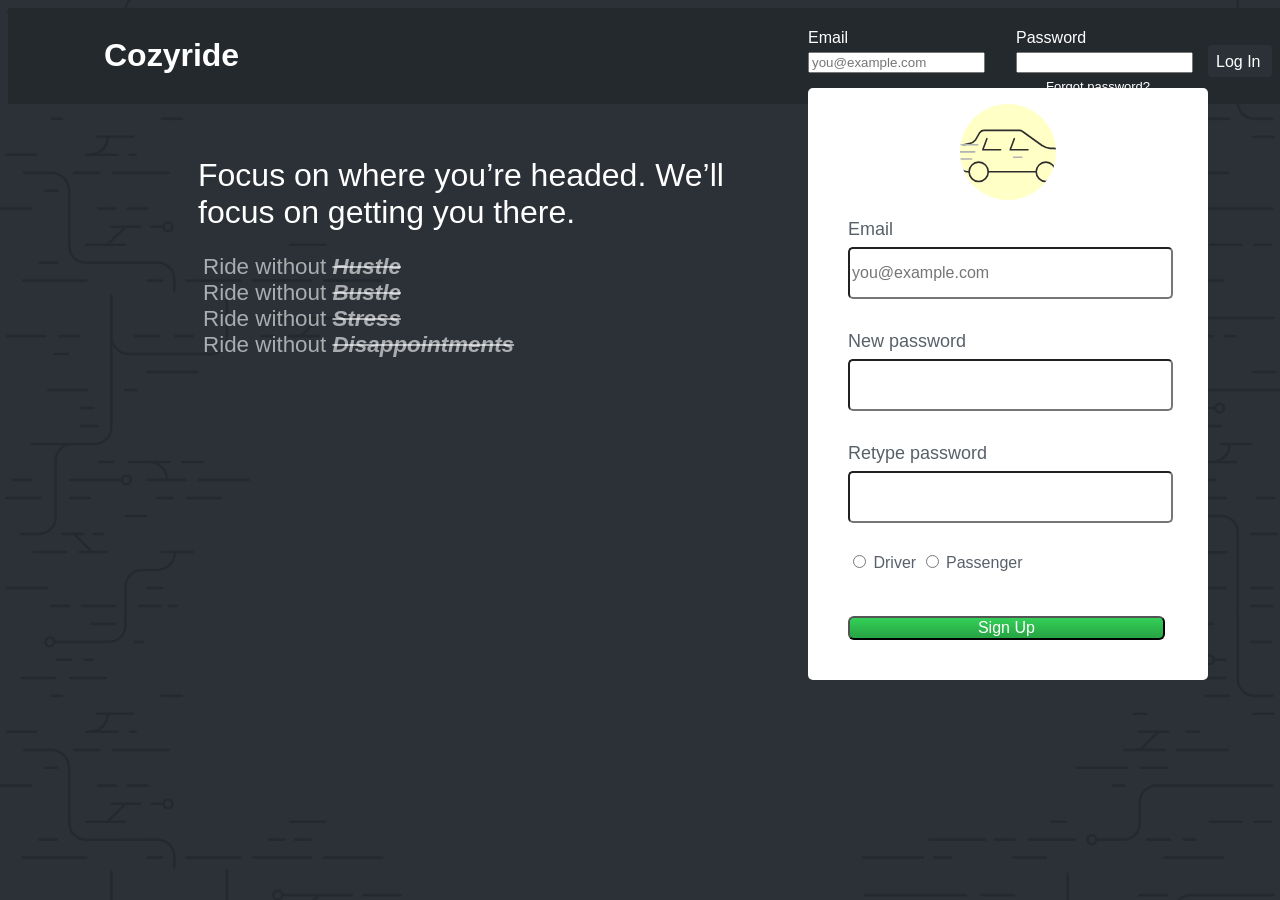
<file: index.html>
<!DOCTYPE html>
<html>
<head>
	<link rel="stylesheet" type="text/css" href="UI/styles.css">
	<title>CozyRide</title>
</head>
<body>
  <div id="cust-header"></div>

  <div id="cust-logo">
    <h1>Cozyride</h1>
  </div>

  <div id="cust-login">
    <form>
      <div id="email-div">
    <label class="cust-lab">Email</label>
    <input class="cust-text" type="text" placeholder="you@example.com" name="">
      </div>
     
      <div id="pass-div">
    <label class="cust-lab">Password</label>
    <input type="password"  name="">
      </div>

          <a href="UI/rider.html">
      <div id="sub-btn-div">
            
        <label>Log In</label>
    <input type="submit" name="" style="visibility: hidden;">

      </div>
          </a>
    </form>
    <div id="forgot-div">
      <p>Forgot password?</p>
    </div>
  </div>

  <div class="home-content"> 
    <h1>Focus on where you’re headed. We’ll focus on getting you there.</h1>

    <p>
       Ride without <span  class="my-words">Hustle</span>           <br>
         Ride without <span  class="my-words">Bustle</span>   

       <br>

       Ride without <span class="my-words">Stress</span> 
       <br>

       Ride without <span class="my-words">Disappointments</span> 

      
  </div>

  <div id="signup-div">
    <form action="UI/client.html">
    <div id="signup-pic"></div>

    <div id="signup-email-div">
      <label class="lab">Email</label>
      <input type="text" name="" placeholder="you@example.com" class="mytext">
    </div>
    <div id="signup-pass-div">
      <label class="lab">New password</label>
      <input type="password" name=""  class="mytext">
    </div>
    <div id="signup-pass-sec-div">
      <label class="lab">Retype password</label>
      <input type="password" name=""  class="mytext">
    </div>
    <div id="signup-role">

      <input type="radio" name="role">
      <label>Driver</label>
      <input type="radio" name="role">
      <label>Passenger</label>
    </div>
      
    <div id="signup-btn">
    <a href="UI/client.html">
      <button type="submit" class="btn">Sign Up</button>
    </a>
    </div>

    </form>
  </div>

</body>
</html>
</file>
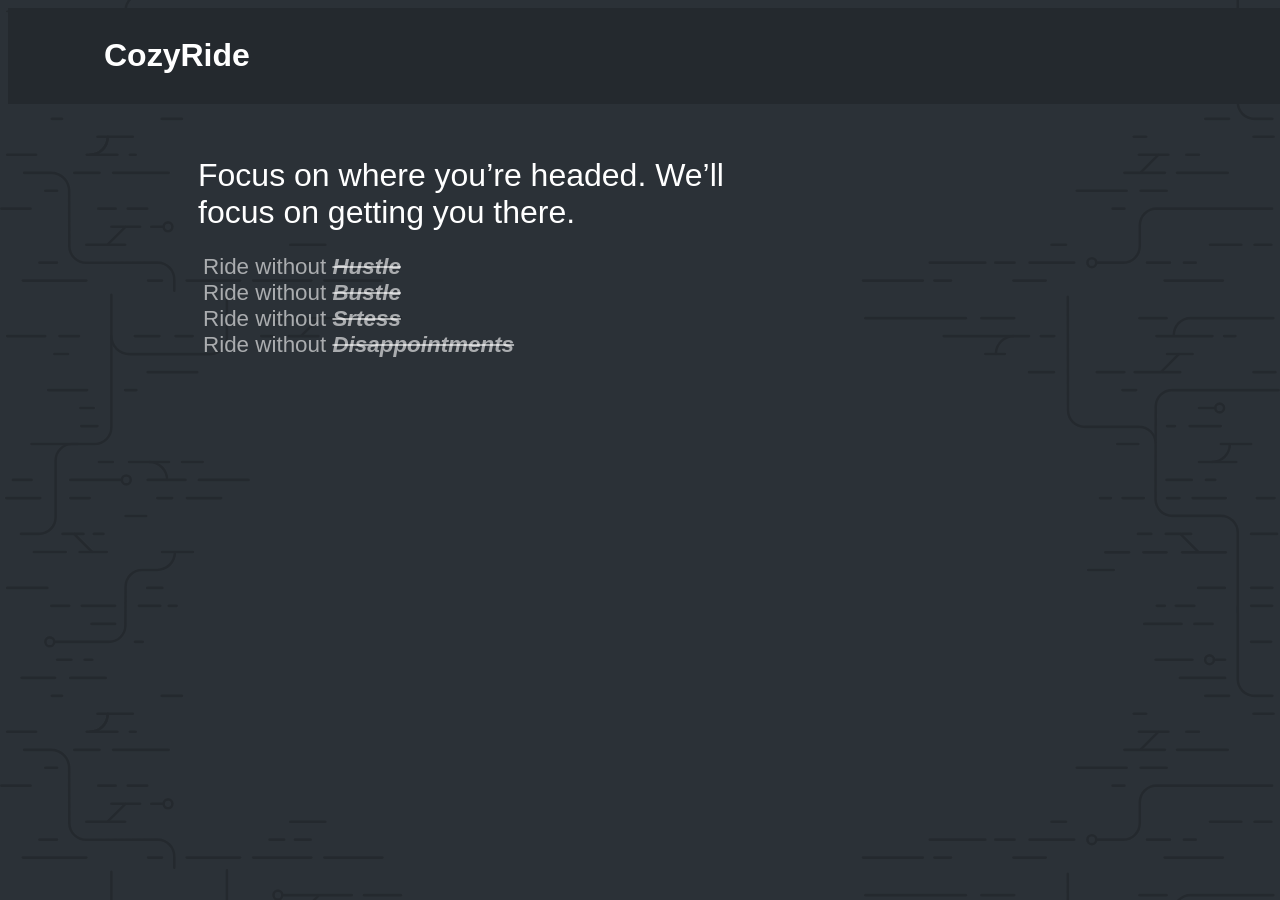
<file: UI/index.html>
<!DOCTYPE html>
<html>
<head>
	<link rel="stylesheet" type="text/css" href="styles.css">
	<title>CozyRide</title>
</head>
<body>
  <div id="cust-header"></div>

  <div id="cust-logo">
    <h1>CozyRide</h1>
  </div>

  <div class="home-content"> 
    <h1>Focus on where you’re headed. We’ll focus on getting you there.</h1>

    <p>
       Ride without <span  class="my-words">Hustle</span>           <br>
         Ride without <span  class="my-words">Bustle</span>   

       <br>

       Ride without <span class="my-words">Srtess</span> 
       <br>

       Ride without <span class="my-words">Disappointments</span> 

      
  </div>

</body>
</html>
</file>
<file: UI/styles.css>
html body{
	background-image: url(images/hindimg.svg);
	background-size: cover;
	font-family: Arial, sans-serif;
	box-sizing: border-box;
	background-position:center;
	background-repeat:repeat;
	background-color: #2b3137;
}

header{
    width: 100%;
	padding: 0px;
	margin: 0px;
	padding-top: 0px;
}

#cust-header{
position: absolute;
margin-top: 0px;
margin-left: 0px;
padding:0px;
height: 6rem;
width: 100%;
background-color: #24292e;

}

.home-content{
  position: absolute;
  margin-left: calc(25% - 10rem);
  margin-top: calc(35% - 20rem);
  height: 20rem;
  width: 40rem;
  background-color: transparent;

}

.my-words{
	font-weight: bold;
	font-style: italic;
	text-decoration: line-through;

	/*font-stretch: semi-condensed*/
}
.home-content h1{
	padding-left: 30px;
	font-weight: 300;
	font-size: 2rem;
	color:white;

}

.home-content p {
	padding-left: 35px;
	font-size: 1.4rem;
	font-weight: 300;
	color: rgba(255,255,255,0.6);
}

#cust-logo{
	position: absolute;
	margin-top: 0.5rem;
	margin-left: 6rem;
	color: white;

}

#cust-login{
	position: absolute;
	margin-top: 1rem;
	margin-left: calc(50% + 8rem);
	width: 32rem;
	height: 4rem;
	background-color: transparent;
}

.cust-lab{
	display: block;
	padding-bottom: 5px;
	color: white;
}


#email-div{
	position: absolute;
	margin-left: 2rem;
	margin-top: 5px;
}

#pass-div{
	position: absolute;
	margin-top: 5px;
	margin-left: 15rem;
}


#sub-btn-div{
	position: absolute;
	margin-left: 27rem;
	margin-top: calc(1rem + 5px);
	width: 4rem;
	height: 2rem;
	border-radius: 4px;
	background-color: #2b3137;

}

#sub-btn-div label{
	display: inline;
	position: absolute;
	margin-top: calc(0.5rem);
	margin-left:8px;
	color: white;
}

#sub-btn-div:hover, #sub-btn-div label:hover {
	cursor: pointer;
}
#sub-btn-div:hover{
	box-shadow: 2px 2px 2px 2px gray;

}

#forgot-div{
	position: absolute;
	margin-top: calc(2rem + 10px);
	margin-left: calc(15rem + 30px);
	font-size: 13px;
	color: white;

}

#forgot-div p:hover{
	text-decoration: underline;
	cursor: pointer;
}

#signup-div{
	position: absolute;
	margin-top: calc(35% - 23rem);
	margin-left: calc(25% + 30rem);
	height: 37rem;
	width: 25rem;
	border-radius: 5px;
	background-color: white;
}

#signup-pic{
	position: absolute;
	margin-top: 1rem;
	margin-left: calc(50% - 3rem); 
	height: 6rem;
	width: 6rem;
	border-radius: 50%;
	background: url(images/carpic.svg);
	background-position: center center;
	background-repeat: no-repeat;
	background-size: cover;
	background-color: #FFFFC6FF;

}

#signup-email-div{
	position: absolute;
	margin-top: 8rem;
	margin-left: calc(50% - 10rem);
	width: 20rem;
	height: 6rem;
	color: #586069;
	background-color: transparent; 
}

.lab{
	display: block;
	font-size: 18px;
	line-height: 1.5;
	/*padding: 2px;*/
}

.mytext{
	width: 99%;
	height: 46px;
	border-radius: 5px;
	font-size: 16px;
	margin-top: 4px;
	cursor: text;


}

#signup-pass-div{
	position: absolute;
	margin-top: 15rem;
	margin-left: calc(50% - 10rem);
	width: 20rem;
	height: 6rem;
	color: #586069;
	background-color: transparent;
}

#signup-pass-sec-div{
	position: absolute;
	margin-top: 22rem;
	margin-left: calc(50% - 10rem);
	width: 20rem;
	height: 6rem;
	color: #586069;
	background-color: transparent;

}

#signup-btn{
	position: absolute;
	margin-left: calc(50% - 10rem);
	margin-top: 33rem;
	width: 20rem;
	height: 6rem;
	color: #586069;
	background-color: transparent;

}

.btn{
	width: 99%;
	color: #fff;
	font-size: 16px;
	border-radius: 6px;
	cursor: pointer;
	background-color: #28a745;
    background-image: linear-gradient(-180deg, #34d058 0%, #28a745 90%);
}

#signup-role{
	position: absolute;
	margin-top: 29rem;
	margin-left: calc(50% - 10rem);
	width: 20rem;
	height: 4rem;
	color: #586069;
	background-color: transparent;
	
}
</file>
